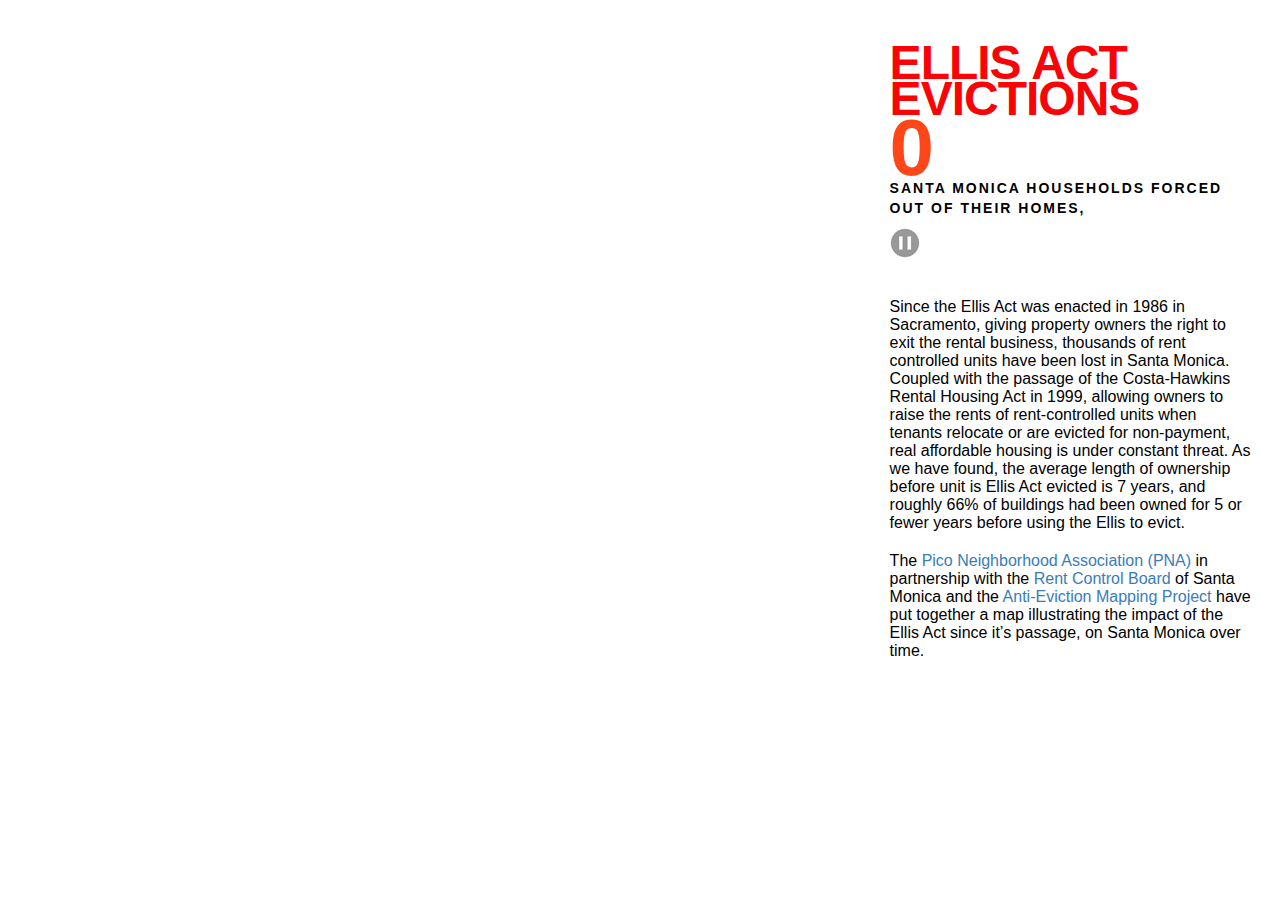
<file: index.html>
<!DOCTYPE html>
<html>
  <head>
    <meta http-equiv="Content-Type" content="text/html;charset=utf-8">
     <meta charset="utf-8">
    <!--Edit the title of the page-->
 
<!--[if !(lt IE 8)]><!-->
   
    <meta name="description" content="Santa Monica Ellis Act Evictions, by the Anti-Eviction Mapping Project">
    <meta name="author" content="Anti-Eviction Mapping Project">
    <meta name="viewport" content="width=device-width, initial-scale=1, maximum-scale=1">
    <link rel="stylesheet" href="https://libs.cartocdn.com/cartodb.js/v3/themes/css/cartodb.css" />
    <!--[if lte IE 8]>
      <link rel="stylesheet" href="https://libs.cartocdn.com/cartodb.js/v3/themes/css/cartodb.ie.css" />
    <![endif]-->
    <!--Switch between the different themes changing the stylesheet below - light-theme.css |dark-theme.css -->
    <link rel="stylesheet" href="css/light-theme.css">
    <link rel="stylesheet" href="css/makeitresponsive.css">
    <title>Ellis Act Evictions, Santa Monica - Anti-Eviction Mapping Project</title>
    <link rel="stylesheet" href="css/jquery-ui.min.css">
    <script src="https://d3js.org/d3.v2.min.js?2.9.3"></script>
    <script src="https://libs.cartocdn.com/cartodb.js/v2/cartodb.js"></script>
    <script src="js/jquery.ui.core.js"></script>
    <script src="js/jquery.ui.widget.js"></script>
    <script src="js/jquery.ui.mouse.js"></script>
    <script src="js/jquery.ui.slider.js"></script>
    <link rel="stylesheet" href="https://cdn.leafletjs.com/leaflet-0.6.4/leaflet.css" />
    <script src="https://cdn.leafletjs.com/leaflet-0.6.4/leaflet.js"></script>
     <script src="js/santa_monica_ellis.js"></script>
<!--[if lte IE 8]>
    <link rel="stylesheet" href="https://cdn.leafletjs.com/leaflet-0.6.4/leaflet.ie.css" />
<![endif]-->
<style type="text/css">
  #apDiv1 {
	position:absolute;
	width:300px;
	height:200px;
	z-index:21;
	left: 3px;
	top: 3px;
	visibility: hidden;
}
  </style>

    <style type="text/css">
    html, body, #map {
      position: relative;
      height: 100%;
      padding: 0;
      margin: 0;
    }

    .toolbar {
      position: absolute;
      bottom: 0px;
      right: 0px;
      background-color: rgba(255, 255, 255, 0.8);
      font: 30px "Helvetica Neue";

      width: 100%;
    }

    #timeline{
      margin-bottom: 40px;
      width:100%;
      float:left;
    }

    .timeline-element{
      display:block;
      float:left;
     
    }

    #evictionCount{
      font: 18px "Helvetica Neue";
      height: 60px;
      width: 400px;
      display:block;
      float:right;

    }
  
    .tooltip{
      color:#fff;
      background-color:#000;
      opacity:0.7;
      padding-right: 10px;
      padding-left: 10px;
      padding-top: 4px;
      padding-bottom: 4px;
      text-transform: uppercase;
      letter-spacing: +1px;
    }
   
    path {
      fill: #f00;
      fill-opacity: .5;
      stroke: #fff;
      stroke-width: 1.5px;
    }

     #counter{
      color:#000000;
      font-family: "Helvetica Narrow","Arial Narrow",Tahoma,Arial,Helvetica;
      letter-spacing: -1px;
      
    }

    #play{
    width:30px;
    height:30px;
    cursor:pointer;
     vertical-align: middle;
     background-image:url('images/pause.png');
     
    }

    #slider{
      width: 65%;
      height: 14px;
      top:8px;
   z-index: 20;
   margin-left:5px;
   
    }

    circle {
      fill: #f30;
      stroke-width: 0.5px;
      fill-opacity: 0.8;
      stroke: #FFF;
  }

  .center {
    stroke-width: 6px;
    stroke-opacity: 0.3;
    fill: #000;
    stroke: #F30;
  }
 
    </style>
  </head>
  <body>
  <div id="apDiv1"><img src="Santa Monica Ellis.png" width="300" height="200" alt="ellis act evictions"></div>
	  
<div id = "map"></div>
<div class="sidepanel">
   <div class="wrapper">
        <p></p>
        <h1>ELLIS ACT <br>
<br>
EVICTIONS</h1>
         
        <h3 id="runningTotal">  <div id="counter" style="color: #ff3300; font-size:80px; opacity:0.9 " > 0</div><br>Santa Monica households forced out of their homes, <br>
        <span id="date"> </span> </h3>
         <div id = "timeline">
      <div id="play" class="timeline-element"></div>
       <div id="slider" class="timeline-element"></div>
       
     </div>
  <p> 
	
   		<p>Since the Ellis Act was enacted in 1986 in Sacramento, giving property owners the right to exit the rental business, thousands of rent controlled units have been lost in Santa Monica. Coupled with the passage of the Costa-Hawkins Rental Housing Act in 1999, allowing owners to raise the rents of rent-controlled units when tenants relocate or are evicted for non-payment, real affordable housing is under constant threat. As we have found, the average length of ownership before unit is Ellis Act evicted is 7 years, and roughly 66% of buildings had been owned for 5 or fewer years before using the Ellis to evict.</p>
        
        <p>The <a href="//pnasantamonica.org/" target="new">Pico Neighborhood Association (PNA)</a> in partnership with the <a href="//www.smgov.net/Departments/Rent_Control/About_the_Rent_Control_Board/Meet_the_Board.aspx" target="new">Rent Control Board</a> of Santa Monica and the <a href="//www.antievictionmmap.com" target="new">Anti-Eviction Mapping Project</a> have put together a map illustrating the impact of the Ellis Act since it’s passage, on Santa Monica over time.</p>     
       <p> 
        <iframe src="//infogr.am/santa_monica_ellis_act_evictions?src=embed" width="395" height="890" scrolling="no" frameborder="0" style="border:none;"></iframe>
</p>
	   </p>
<p>Presently, the pressures of gentrification along the designated transit corridor using Transit Oriented Development (“TOD”) plans has already pushed many low-income families out of their rental units, the most egregious example is Village Trailer Park, that resulted in more than 100 rent controlled units and the displacement of dozens of long- time elderly residents of Santa Monica. Unfortunately, with the increase in property values and market pressures in Santa Monica along with TOD, we expect that there will be increase in evictions and resident displacement which will no doubt continue the elimination of rent controlled apartments.</p>

<p>We are beginning to experience the negative impact of TOD and over-development on renters, in particular low-income communities alongside the transit corridors.  The result of the displacement of low-income households undermines the goal of reducing automobile use and creates an unintended consequence of pushing out low-income families that are the most reliable users of public transportation.</p>

<p>Feeling the real pressure of accelerated development, gentrification and resident displacement, the <a href="https://pnasantamonica.org/" target="new">PNA</a> launched the: <a href="//www.surfsantamonica.com/ssm_site/the_lookout/letters/Letters-2014/06_11_2014_Opinion_Better_Neighborhoods.html" target="new">Better Neighborhoods, Same Neighbors: Anti-Resident Displacement Campaign</a>. The goal of the campaign is to monitor evictions, inform residents of their rights and discuss possible solutions within the upcoming zoning ordinance update and most importantly establish unity and solidarity among residents in pushing back the City staff’s effort to approve development projects that will destroy our City’s character and diversity.</p>
	
	
<div class="context footer">
       
      <p>Map created by <a href="//www.antievictionmap.com">Anti-Eviction Mapping Project</a></p>
          <p>Powered by <a href="//d3js.org/">D3</a>, <a href="//leafletjs.com/">Leaflet</a> and <a href="//carto.com/"> Carto</a></p>
	   </div>        
    <script type="text/javascript">
   </script>
 </div> 
</div> 
  </body>
</html>
</file>
<file: css/light-theme.css>
/* Change the styles below in order to customize your template */

body{font-family: Helvetica, Arial; font-weight: regular; font-size: 13px; color: #000; background-color: #FFF; margin: 0;}
h1{
	font-family: "Helvetica Narrow","Arial Narrow",Tahoma,Arial,Helvetica,sans-serif;
	font-weight: bold;
	font-size: 48px;
	letter-spacing: -1px;
	color: #F90307;
	line-height: 18px;
	margin-top: 50px;
	margin-bottom: 30px;
}
h3{font-weight: bold; font-size: 14px; color: #000; text-transform: uppercase; margin-bottom: 10px; line-height: 20px; letter-spacing: +2px;}
p{margin: 8px 0 20px 0; line-height: 18px;}
a, a:visited{color: #397DB8; text-decoration: none;}
a:hover{text-decoration: underline;}

.wrapper{
	display: block;
	padding: 4px 30px 0 30px;
	font-size: 16px;
}

.map{background-color:#eee; position: absolute; top: 0; left: 0; bottom: 0; width: 67%; *height:100%;}
.sidepanel{
	background-color: #FFF;
	position: absolute;
	top: 0;
	right: -2px;
	bottom: 0;
	width: 33%;
	height: 100%;
	overflow: auto;
}

.context{font-family: Helvetica, Arial; font-size: 13px; color: #999; padding: 10px 0 0 0;}
.subheader{border-bottom: 1px solid #ddd;}
.footer{border-top: 1px solid #ddd; margin-top: 30px;}
.titleBlock{text-align: right;}
</file>
<file: css/makeitresponsive.css>
/* Here are the styles that makes the template responsive */

@media only screen and (max-width: 768px) {
  .map{position: inherit; height: 400px; width: 100%; display: block;}
  .sidepanel{transform: scale(0.5,0.5);
   

-ms-transform: scale(0.5,0.5); /* IE 9 */
-webkit-transform: scale(0.5,0.5); /* Safari and Chrome */
	height: 200%;
   	width:66%;
   	right:-17%;
   	top: -50%;
   	
   	}
   	h1{font-size: 32px;}
   	h3{font-size: 17px; color: #000; text-transform: uppercase; margin-bottom: 10px; line-height: 22px; letter-spacing: +2px;}
    
  
}

@media only screen and (max-width: 480px) {
  .map {height: 300px;}
  
  
}
</file>
